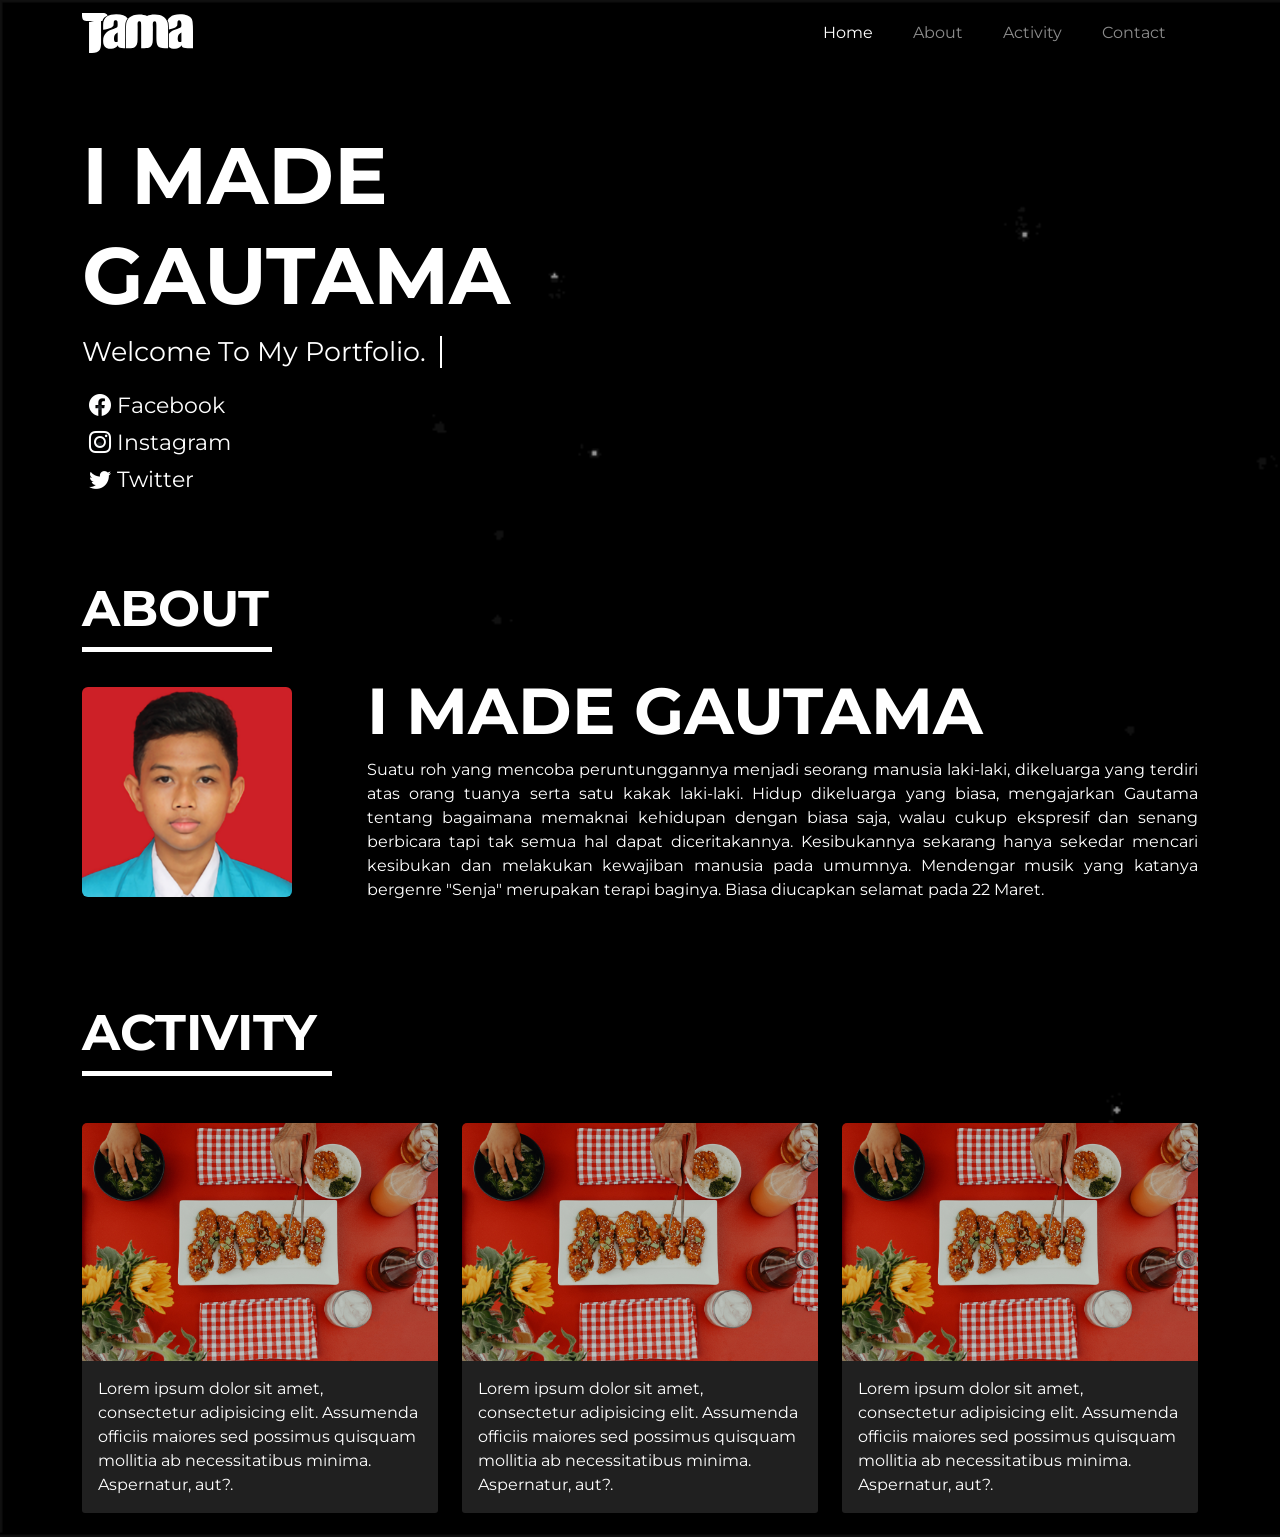
<file: index.html>
<!doctype html>
<html lang="en">
  <head>
    <meta charset="utf-8">
    <meta http-equiv="X-UA-Compatible" content="IE=edge">
    <meta name="viewport" content="width=device-width, initial-scale=1">
    <title>I Made Gautama</title>
   
    <!-- CSS -->
    <link href="https://cdn.jsdelivr.net/npm/bootstrap@5.0.2/dist/css/bootstrap.min.css" rel="stylesheet" integrity="sha384-EVSTQN3/azprG1Anm3QDgpJLIm9Nao0Yz1ztcQTwFspd3yD65VohhpuuCOmLASjC" crossorigin="anonymous">
    <link rel="stylesheet" href="style.css">
    <link rel="stylesheet" href="hamburger.css">
    <link rel="stylesheet" href="typewriter.css">

    <!-- Bootstrap Icon -->
    <link rel="stylesheet" href="https://cdn.jsdelivr.net/npm/bootstrap-icons@1.3.0/font/bootstrap-icons.css" />

  </head>
  <body>
    <!-- Navbar -->
    <nav class="navbar navbar-expand-sm navbar-dark">
        <div class="container">
          <a class="navbar-brand" href="#">
              <img src="img/logo-tama.svg" alt="Logo Tama" height="40">
          </a>
          <button class="navbar-toggler collapsed" type="button" data-bs-toggle="collapse" data-bs-target="#navbarNavAltMarkup" aria-controls="navbarNavAltMarkup" aria-expanded="false" aria-label="Toggle navigation">
            <span class="toggler-icon top-bar"></span>
            <span class="toggler-icon middle-bar"></span>
            <span class="toggler-icon bottom-bar"></span>
          </button>
          <div class="collapse navbar-collapse text-center" id="navbarNavAltMarkup">
            <div class="navbar-nav ms-auto">
              <a class="nav-link active me-4" aria-current="page" href="#">Home</a>
              <a class="nav-link me-4" href="#about">About</a>
              <a class="nav-link me-4" href="#activity">Activity</a>
              <a class="nav-link me-4" href="#">Contact</a>
            </div>
          </div>
        </div>
      </nav>
      <!-- End of Navbar -->
      <!-- Home -->
      <section id="home">
        <div class="container">
          <div class="teks-atas">
            <h1>I MADE</h1>
            <h1>GAUTAMA</h1>
              <div class="showcase teks-desc">
                <h2>Welcome To My Portfolio.</h2>
              </div>
                <div class="teks-social">
                  <ul>
                      <li><a href="https://www.facebook.com/imade.gautama.7" target="_blank"><i class="bi bi-facebook" style="font-size: 22px;font-style: normal;"> Facebook</i></i></a></li>
                      <li><a href="https://www.instagram.com/imadegautama/" target="_blank"><i class="bi bi-instagram" style="font-size: 22px;font-style: normal;"> Instagram</i></i></a></li>
                      <li><a href="https://twitter.com/imadegautama" target="_blank"><i class="bi bi-twitter" style="font-size: 22px;font-style: normal;"> Twitter</i></i></a></li>
                  </ul>
                </div> 
          </div>
        </div>
      </section>
      <!-- End of Home -->
      <!-- About -->
      <section id="about">
        <div class="container">
          <div class="judul-about">
            <h1>ABOUT</h1>
          </div>
          <div class="row image-about">
            <div class="col-lg-3 ">
              <img src="img/photo.png" alt="Foto Gautama" class="img-fluid rounded ">
            </div>
            <div class="col-lg-9">
              <h2>I MADE GAUTAMA</h2>
              <p>Suatu roh yang mencoba peruntunggannya menjadi seorang manusia laki-laki, dikeluarga yang terdiri atas orang tuanya serta satu kakak laki-laki. Hidup dikeluarga yang biasa, mengajarkan Gautama tentang bagaimana memaknai kehidupan dengan biasa saja, walau cukup ekspresif dan senang berbicara tapi tak semua hal dapat diceritakannya. Kesibukannya sekarang hanya sekedar mencari kesibukan dan melakukan kewajiban manusia pada umumnya. Mendengar musik yang katanya bergenre "Senja" merupakan terapi baginya. Biasa diucapkan selamat pada 22 Maret.</p>
            </div>
          </div>
        </div>
      </section>
      <!-- End of About -->
      <!-- Activity -->
      <section id="activity">
        <div class="container">
          <div class="judul-activity">
            <h1>ACTIVITY</h1>
          </div>
          <div class="row activity-content">
            <div class="col-md-4 mb-4">
              <div class="card">
                <img src="img/mockup-activity.jpg" class="card-img-top" alt="asas">
                <div class="card-body">
                  <p class="card-text">Lorem ipsum dolor sit amet, consectetur adipisicing elit. Assumenda officiis maiores sed possimus quisquam mollitia ab necessitatibus minima. Aspernatur, aut?.</p>
                </div>
              </div>
            </div>
            <div class="col-md-4 mb-4">
              <div class="card">
                <img src="img/mockup-activity.jpg" class="card-img-top" alt="asas">
                <div class="card-body">
                  <p class="card-text">Lorem ipsum dolor sit amet, consectetur adipisicing elit. Assumenda officiis maiores sed possimus quisquam mollitia ab necessitatibus minima. Aspernatur, aut?.</p>
                </div>
              </div>
            </div>
            <div class="col-md-4 mb-4">
              <div class="card">
                <img src="img/mockup-activity.jpg" class="card-img-top" alt="asas">
                <div class="card-body">
                  <p class="card-text">Lorem ipsum dolor sit amet, consectetur adipisicing elit. Assumenda officiis maiores sed possimus quisquam mollitia ab necessitatibus minima. Aspernatur, aut?.</p>
                </div>
              </div>
            </div>
          </div>
        </div>
      </section>
      <!-- End of Activity -->
    <!-- JavaScript -->
    <script src="https://cdn.jsdelivr.net/npm/@popperjs/core@2.9.2/dist/umd/popper.min.js" integrity="sha384-IQsoLXl5PILFhosVNubq5LC7Qb9DXgDA9i+tQ8Zj3iwWAwPtgFTxbJ8NT4GN1R8p" crossorigin="anonymous"></script>
    <script src="https://cdn.jsdelivr.net/npm/bootstrap@5.0.2/dist/js/bootstrap.min.js" integrity="sha384-cVKIPhGWiC2Al4u+LWgxfKTRIcfu0JTxR+EQDz/bgldoEyl4H0zUF0QKbrJ0EcQF" crossorigin="anonymous"></script>
  </body>
</html>
</file>
<file: style.css>
/* Font */
@import url('https://fonts.googleapis.com/css2?family=Montserrat:ital,wght@0,100;0,200;0,300;0,400;0,500;0,600;0,700;0,800;0,900;1,100;1,300;1,400;1,500;1,600;1,700;1,800;1,900&display=swap');

body {
    background-image: url('img/background.gif');
    background-size: cover;
    font-family: 'Montserrat', sans-serif;
}

#home .container {
    margin-top: 70px;
}
.container .teks-atas h1{
    margin-top: 20px;
    font-weight: bold;
    font-size: 59px;
    line-height: 3rem;
    color: white;
}

.teks-desc {
    margin-top: 20px;
}

.teks-social {
    margin-top: 20px;
}

.container .teks-social li a {
    text-decoration: none;
    color: white;
    line-height: 35px;
    margin-left: -25px;
}

.container .teks-social li a:hover {
    color: rgb(192, 192, 192);
}

#about {
    padding-top: 4rem;
}

.judul-about::after{
    content: "";
    display:block;
    border-bottom: 5px solid white;
    width: 190px;
    margin:auto  
}

.container .judul-about h1{
    font-weight: bold;
    font-size: 50px;
    color: white;
    text-align: center;
}

.judul-activity::after{
    content: "";
    display:block;
    border-bottom: 5px solid white;
    width: 250px;
    margin:auto  
}

.container .judul-activity h1{
    font-weight: bold;
    font-size: 50px;
    color: white;
    text-align: center;
}

.image-about{
    margin-top: 20px;
    text-align: center;
}
.image-about img {
    width: 210px;

}

.image-about h2 {
    font-weight: bold;
    color: white;
    font-size: 63px;
}

.image-about p {
    color: white;
    text-align: center;
}

#activity {
    padding-top: 85px;
}
.activity-content {
    margin-top: 47px;
}

.card{
    transition: 0.4s;
    background-color: black;
    border: 0;
}

.card-body{
    background-color: rgb(32, 32, 32);
    border-bottom-right-radius: calc(.25rem - 1px);
    border-bottom-left-radius: calc(.25rem - 1px);
    color: white;
}


.card:hover, .card-body:hover{
    transition: 0.3s;
    box-shadow: 0px 0px 10px 1px rgba(255,255,255,0.52);
    -webkit-box-shadow: 0px 0px 10px 1px rgba(255,255,255,0.52);
    -moz-box-shadow: 0px 0px 10px 1px rgba(255,255,255,0.52);
    background-color: white;
    color: black;
}


@media (min-width: 576px) {

.container .teks-atas h1 {
    margin-top: 20px;
    font-weight: bold;
    font-size: 80px;
    line-height: 5rem;
    color: white;
    }

}

@media (min-width: 992px){
.image-about img {
    width: 210px;
    margin-top: 15px;  
    margin-left: 0px;  
    }
.container .judul-about h1{
    font-weight: bold;
    font-size: 50px;
    color: white;
    text-align: left;
}
.judul-about::after{
    content: "";
    display:block;
    border-bottom: 5px solid white;
    width: 190px; 
    margin: 0;
}
.container .judul-activity h1{
    font-weight: bold;
    font-size: 50px;
    color: white;
    text-align: left;
}
.judul-activity::after{
    content: "";
    display:block;
    border-bottom: 5px solid white;
    width: 250px; 
    margin: 0;
}
.image-about{
    margin-top: 20px;
    text-align: left;
}

.image-about p {
    color: white;
    text-align: justify;
}

.image-about h2 {
    font-weight: bold;
    color: white;
    font-size: 65px;
}
}
</file>
<file: hamburger.css>
/* Remove border from toggler */
.navbar-toggler {
    border: 0;
}

.navbar-toggler:focus,
.navbar-toggler:active,
.navbar-toggler-icon:focus {
    outline: none;
    box-shadow: none;
    border: 0;
}

/* Lines of the Toggler */
.toggler-icon{
    width: 30px;
    height: 3px;
    background-color: #808080;
    display: block;
    transition: all 0.2s;
}

/* Adds Space between the lines */
.middle-bar{
    margin: 5px auto;
}

/* State when navbar is opened (START) */
.navbar-toggler .top-bar {
    transform: rotate(45deg);
    transform-origin: 10% 10%;
}

.navbar-toggler .middle-bar {
    opacity: 0;
    filter: alpha(opacity=0);
}

.navbar-toggler .bottom-bar {
    transform: rotate(-45deg);
    transform-origin: 10% 90%;
}
/* State when navbar is opened (END) */

/* State when navbar is collapsed (START) */
.navbar-toggler.collapsed .top-bar {
    transform: rotate(0);
}

.navbar-toggler.collapsed .middle-bar {
    opacity: 1;
    filter: alpha(opacity=100);
}

.navbar-toggler.collapsed .bottom-bar {
    transform: rotate(0);
}
/* State when navbar is collapsed (END) */

/* Color of Toggler when collapsed */
.navbar-toggler.collapsed .toggler-icon {
    background-color: #ffffff;
}
</file>
<file: typewriter.css>
.showcase h1{
      font-size:65px;
      color: #fff;
      font-weight: bold;
      margin-bottom: 30px;
    }
    .showcase h2{
      font-size: 24px;
      text-transform: capitalize;
      overflow: hidden;
      white-space: nowrap;
      border-right: 2px solid white;
      color: white;
      width: 20ch;
      animation: typist 8s steps(30) infinite, blink step-end 1s infinite;
      font-weight: 400;
    }
    @keyframes typist{
      0%{width: 0ch;}
      47%{width: 20ch;}
      70%{width: 20ch;}
      75%{width: 0ch;}
      100%{ width: 0ch;}
    }
    @keyframes blink{
      from, to{border-color: transparent;}
      50%{border-color: white;}
    }

    @media (min-width: 576px) {
      .showcase h2 {
        font-size: 27px;
      }

        }
</file>
